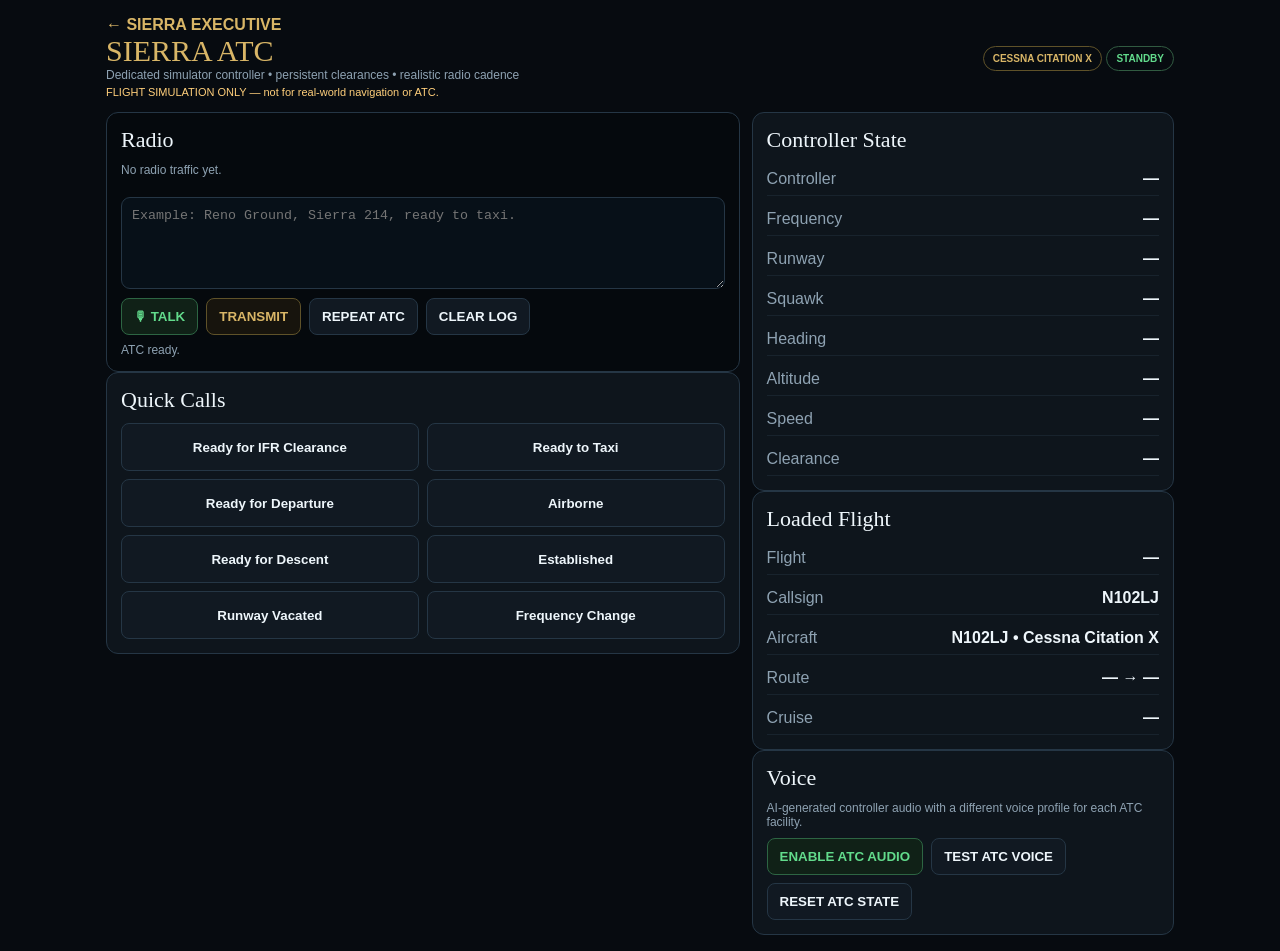
<file: atc.html>
<!doctype html>
<html lang="en">
<head>
<meta charset="utf-8">
<meta name="viewport" content="width=device-width,initial-scale=1,viewport-fit=cover">
<meta name="apple-mobile-web-app-capable" content="yes">
<meta name="theme-color" content="#070b10">
<title>Sierra ATC</title>
<style>
:root{--bg:#070b10;--panel:#0e151c;--line:#253645;--text:#eef6fb;--muted:#8ea2b2;--gold:#d9b667;--green:#62db8c}
*{box-sizing:border-box}body{margin:0;background:var(--bg);color:var(--text);font-family:-apple-system,BlinkMacSystemFont,"Segoe UI",sans-serif}
.wrap{max-width:1100px;margin:auto;padding:16px}.top{display:flex;justify-content:space-between;align-items:center;gap:10px}.brand{font-family:Georgia,serif;font-size:30px;color:var(--gold)}.small{font-size:12px;color:var(--muted)}
.pill{border:1px solid var(--line);border-radius:999px;padding:6px 9px;font-size:10px;font-weight:800}.green{color:var(--green);border-color:#315b41}.gold{color:var(--gold);border-color:#5f5229}
.grid{display:grid;grid-template-columns:1.2fr .8fr;gap:12px;margin-top:14px}.card{background:var(--panel);border:1px solid var(--line);border-radius:12px;padding:14px}.title{font-family:Georgia,serif;font-size:22px;margin-bottom:10px}
.radio{background:#05090d;border:1px solid var(--line);border-radius:12px;padding:14px;min-height:260px;display:flex;flex-direction:column}.log{flex:1;overflow:auto;max-height:420px}.msg{padding:9px 0;border-bottom:1px solid #18232d;line-height:1.45}.msg b{color:var(--gold)}
textarea{width:100%;min-height:92px;background:#071018;color:var(--text);border:1px solid var(--line);border-radius:9px;padding:10px}.toolbar{display:flex;gap:8px;flex-wrap:wrap;margin-top:9px}.btn{border:1px solid #5f5229;background:#17140d;color:var(--gold);padding:10px 12px;border-radius:8px;font-weight:800}.btn:disabled{opacity:.45}.btn.secondary{background:#111922;border-color:var(--line);color:var(--text)}.btn.green{background:#102117;border-color:#2d6543;color:var(--green)}
.rows{display:grid;gap:7px}.row{display:flex;justify-content:space-between;gap:10px;border-bottom:1px solid #18232d;padding:7px 0}.row span{color:var(--muted)}.quick{display:grid;grid-template-columns:repeat(2,minmax(0,1fr));gap:8px}.quick button{min-height:48px}.statusline{margin-top:8px;color:var(--muted);font-size:12px}.mic.live{box-shadow:0 0 0 2px #62db8c inset}.back{color:var(--gold);text-decoration:none;font-weight:800}.warn{color:#ffcf7b;font-size:11px;margin-top:4px}
@media(max-width:800px){.grid{grid-template-columns:1fr}.quick{grid-template-columns:1fr 1fr}.brand{font-size:25px}}
</style>
</head>
<body>
<div class="wrap">
<div class="top"><div><a class="back" href="index.html">← SIERRA EXECUTIVE</a><div class="brand">SIERRA ATC</div><div class="small">Dedicated simulator controller • persistent clearances • realistic radio cadence</div><div class="warn">FLIGHT SIMULATION ONLY — not for real-world navigation or ATC.</div></div><div><span class="pill gold" id="aircraftPill">AIRCRAFT</span> <span class="pill green" id="phasePill">STANDBY</span></div></div>
<div class="grid"><div>
<div class="card radio"><div class="title">Radio</div><div id="log" class="log"></div><textarea id="tx" placeholder="Example: Reno Ground, Sierra 214, ready to taxi."></textarea>
<div class="toolbar"><button class="btn green mic" id="micBtn" onclick="toggleMic()">🎙 TALK</button><button class="btn" id="txBtn" onclick="sendTx()">TRANSMIT</button><button class="btn secondary" onclick="repeatLast()">REPEAT ATC</button><button class="btn secondary" onclick="clearLog()">CLEAR LOG</button></div><div id="status" class="statusline">ATC ready.</div></div>
<div class="card"><div class="title">Quick Calls</div><div class="quick"><button class="btn secondary" onclick="quick('ready for IFR clearance')">Ready for IFR Clearance</button><button class="btn secondary" onclick="quick('ready to taxi')">Ready to Taxi</button><button class="btn secondary" onclick="quick('ready for departure')">Ready for Departure</button><button class="btn secondary" onclick="quick('airborne, passing 1,500')">Airborne</button><button class="btn secondary" onclick="quick('ready for descent')">Ready for Descent</button><button class="btn secondary" onclick="quick('established on the approach')">Established</button><button class="btn secondary" onclick="quick('runway vacated, ready to taxi to parking')">Runway Vacated</button><button class="btn secondary" onclick="quick('request frequency change')">Frequency Change</button></div></div></div>
<div>
<div class="card"><div class="title">Controller State</div><div class="rows"><div class="row"><span>Controller</span><b id="controller">—</b></div><div class="row"><span>Frequency</span><b id="frequency">—</b></div><div class="row"><span>Runway</span><b id="runway">—</b></div><div class="row"><span>Squawk</span><b id="squawk">—</b></div><div class="row"><span>Heading</span><b id="heading">—</b></div><div class="row"><span>Altitude</span><b id="altitude">—</b></div><div class="row"><span>Speed</span><b id="speed">—</b></div><div class="row"><span>Clearance</span><b id="clearance">—</b></div></div></div>
<div class="card"><div class="title">Loaded Flight</div><div class="rows"><div class="row"><span>Flight</span><b id="flight">—</b></div><div class="row"><span>Callsign</span><b id="callsign">—</b></div><div class="row"><span>Aircraft</span><b id="aircraft">—</b></div><div class="row"><span>Route</span><b id="route">—</b></div><div class="row"><span>Cruise</span><b id="cruise">—</b></div></div></div>
<div class="card"><div class="title">Voice</div><div class="small">AI-generated controller audio with a different voice profile for each ATC facility.</div><div class="toolbar"><button class="btn green" onclick="enableAudio()">ENABLE ATC AUDIO</button><button class="btn secondary" onclick="testVoice()">TEST ATC VOICE</button><button class="btn secondary" onclick="resetAtc()">RESET ATC STATE</button></div></div>
</div></div></div>
<script>
const $=id=>document.getElementById(id),field=id=>localStorage.getItem('p300_'+id)||'';
function load(){try{return JSON.parse(localStorage.getItem('sierra_phenom300_state')||'{}')||{}}catch{return {}}}
function save(s){localStorage.setItem('sierra_phenom300_state',JSON.stringify(s))}
function flightData(){const s=load(),a=s.activeAssignment||{},tail=s.activeAircraft||a.aircraft||s.selectedAircraft||'N300SE',fa=s.fleet?.[tail]||{};return{s,tail,fa,flight:field('flightId')||a.flight||'',callsign:field('callsign')||a.callsign||'',origin:(field('origin')||a.origin||'').toUpperCase(),destination:(field('destination')||a.dest||'').toUpperCase(),alternate:(field('alternate')||a.alternate||'').toUpperCase(),route:field('route')||s.simbrief?.route||'',cruise:field('cruiseLevel')||s.cruiseLevel||s.simbrief?.cruiseLevel||''}}
function atcState(){const s=load();s.atc=s.atc||{phase:'Standby',controller:'',frequency:'',runway:'',squawk:'',heading:'',altitude:'',speed:'',clearance:'',log:[]};save(s);return s.atc}
function render(){const f=flightData(),a=atcState();$('aircraftPill').textContent=(f.fa.type||f.tail).toUpperCase();$('phasePill').textContent=(a.phase||'STANDBY').toUpperCase();for(const k of ['controller','frequency','runway','squawk','heading','altitude','speed','clearance'])$(k).textContent=a[k]||'—';$('flight').textContent=f.flight||'—';$('callsign').textContent=f.callsign||f.flight||f.tail;$('aircraft').textContent=f.tail+' • '+(f.fa.type||'Aircraft');$('route').textContent=(f.origin||'—')+' → '+(f.destination||'—');$('cruise').textContent=f.cruise||'—';$('log').innerHTML=(a.log||[]).map(x=>'<div class="msg"><b>'+x.who+'</b> '+escapeHtml(x.text)+'</div>').join('')||'<div class="small">No radio traffic yet.</div>';$('log').scrollTop=$('log').scrollHeight}
function escapeHtml(s){return String(s).replace(/[&<>"']/g,m=>({'&':'&amp;','<':'&lt;','>':'&gt;','"':'&quot;',"'":'&#39;'}[m]))}
function push(who,text){if(!text)return;const s=load();s.atc=s.atc||{};s.atc.log=Array.isArray(s.atc.log)?s.atc.log:[];s.atc.log.push({who,text,time:new Date().toISOString()});s.atc.log=s.atc.log.slice(-80);save(s);render()}
let audioCtx=null,currentSource=null,txBusy=false,lastTx='',lastTxAt=0,autoClimbTimer=null;
function unlockAudio(){try{const A=window.AudioContext||window.webkitAudioContext;if(A){audioCtx=audioCtx||new A();if(audioCtx.state==='suspended')audioCtx.resume();const o=audioCtx.createOscillator(),g=audioCtx.createGain();g.gain.value=0;o.connect(g);g.connect(audioCtx.destination);o.start();o.stop(audioCtx.currentTime+.01)}$('status').textContent='ATC audio enabled.';return true}catch(e){$('status').textContent='Audio unlock error: '+e.message;return false}}
function enableAudio(){unlockAudio();setTimeout(()=>speak('Sierra ATC audio check.',atcState().controller||'Tower'),50)}
function squelch(){try{if(!audioCtx)return;const o=audioCtx.createOscillator(),g=audioCtx.createGain();o.type='square';o.frequency.value=950;g.gain.setValueAtTime(.018,audioCtx.currentTime);g.gain.exponentialRampToValueAtTime(.001,audioCtx.currentTime+.045);o.connect(g);g.connect(audioCtx.destination);o.start();o.stop(audioCtx.currentTime+.05)}catch{}}
async function speak(text,controller){if(!text)return;try{unlockAudio();if(!audioCtx)throw new Error('Web Audio unavailable');if(audioCtx.state==='suspended')await audioCtx.resume();$('status').textContent='Generating ATC voice…';const r=await fetch('/api/atc-voice',{method:'POST',headers:{'Content-Type':'application/json'},body:JSON.stringify({text,controller:controller||atcState().controller||''})}),j=await r.json();if(!r.ok||!j.ok)throw new Error(j.error||'Voice unavailable');const bin=atob(j.audio),bytes=new Uint8Array(bin.length);for(let i=0;i<bin.length;i++)bytes[i]=bin.charCodeAt(i);const buffer=await audioCtx.decodeAudioData(bytes.buffer.slice(bytes.byteOffset,bytes.byteOffset+bytes.byteLength));if(currentSource){try{currentSource.stop()}catch{}}squelch();const src=audioCtx.createBufferSource(),gain=audioCtx.createGain();src.buffer=buffer;gain.gain.value=1;src.connect(gain);gain.connect(audioCtx.destination);currentSource=src;src.onended=()=>{if(currentSource===src)currentSource=null;$('status').textContent='ATC ready.';squelch()};$('status').textContent='ATC speaking…';src.start(0)}catch(e){$('status').textContent='Voice error: '+e.message}}
function buildState(){const f=flightData(),a=atcState();return{flight:f.flight,callsign:f.callsign||f.flight||f.tail,tail:f.tail,aircraft:f.fa.type||'',origin:f.origin,destination:f.destination,alternate:f.alternate,route:f.route,cruise:f.cruise,phase:a.phase,controller:a.controller,frequency:a.frequency,runway:a.runway,squawk:a.squawk,heading:a.heading,altitude:a.altitude,speed:a.speed,clearance:a.clearance}}
function altFeet(v){const s=String(v||'').toUpperCase().replace(/,/g,'').trim();const fl=s.match(/FL\s*(\d{2,3})/);if(fl)return Number(fl[1])*100;const n=s.match(/\d{3,5}/);return n?Number(n[0]):0}
function climbToken(a){return[a.controller||'',a.frequency||'',a.altitude||'',a.clearance||''].join('|')}
function cancelAutoClimb(){if(autoClimbTimer){clearTimeout(autoClimbTimer);autoClimbTimer=null}}
function scheduleAutoClimb(lastReply){cancelAutoClimb();const a=atcState(),f=flightData(),assigned=altFeet(a.altitude),cruise=altFeet(f.cruise),ctl=String(a.controller||'').toLowerCase();if(!/(departure|center)/.test(ctl)||!assigned||!cruise||assigned>=cruise)return;if(/contact\s+(center|approach|tower|departure|ground)/i.test(String(lastReply||'')))return;if(!/climb\s+(?:and\s+)?maintain|readback correct|radar contact/i.test(String(lastReply||'')))return;const token=climbToken(a),delay=assigned<=10000?25000:assigned<=18000?35000:45000;$('status').textContent='ATC monitoring climb…';autoClimbTimer=setTimeout(()=>autoAdvanceClimb(token),delay)}
async function autoAdvanceClimb(token){autoClimbTimer=null;if(txBusy){scheduleAutoClimb('readback correct');return}const a=atcState(),f=flightData(),assigned=altFeet(a.altitude),cruise=altFeet(f.cruise),ctl=String(a.controller||'').toLowerCase();if(token!==climbToken(a)||!/(departure|center)/.test(ctl)||!assigned||!cruise||assigned>=cruise)return;const progress=Math.max(1000,assigned-500),speakingController=a.controller||'';txBusy=true;$('txBtn').disabled=true;$('status').textContent='ATC monitoring climb…';try{const r=await fetch('/api/atc',{method:'POST',headers:{'Content-Type':'application/json'},body:JSON.stringify({transmission:`passing ${progress} for ${assigned}`,state:buildState()})}),j=await r.json();if(!r.ok||!j.ok)throw new Error(j.error||'ATC unavailable');const s=load();s.atc=s.atc||{};for(const k of ['controller','frequency','runway','squawk','heading','altitude','speed','clearance','phase'])if(j[k]!==undefined&&j[k]!==null&&String(j[k])!=='')s.atc[k]=String(j[k]);save(s);push('ATC',j.reply||'');await speak(j.reply||'',speakingController||j.controller||'');scheduleAutoClimb(j.reply||'')}catch(e){$('status').textContent='ATC timer error: '+e.message}finally{txBusy=false;$('txBtn').disabled=false}}
async function sendTx(){unlockAudio();const text=$('tx').value.trim();if(!text||txBusy)return;const now=Date.now();if(text===lastTx&&now-lastTxAt<2500){$('tx').value='';$('status').textContent='Duplicate transmission ignored.';return}lastTx=text;lastTxAt=now;txBusy=true;$('txBtn').disabled=true;$('tx').value='';push('YOU',text);$('status').textContent='Transmitting…';const speakingController=atcState().controller||'';try{const r=await fetch('/api/atc',{method:'POST',headers:{'Content-Type':'application/json'},body:JSON.stringify({transmission:text,state:buildState()})}),j=await r.json();if(!r.ok||!j.ok)throw new Error(j.error||'ATC unavailable');if(j.duplicate)return;const voiceController=speakingController||j.controller||'';const s=load();s.atc=s.atc||{};for(const k of ['controller','frequency','runway','squawk','heading','altitude','speed','clearance','phase'])if(j[k]!==undefined&&j[k]!==null&&String(j[k])!=='')s.atc[k]=String(j[k]);save(s);push('ATC',j.reply||'');await speak(j.reply||'',voiceController);scheduleAutoClimb(j.reply||'')}catch(e){$('status').textContent='ATC error: '+e.message;push('SYSTEM','ATC unavailable — '+e.message)}finally{txBusy=false;$('txBtn').disabled=false}}
function quick(t){if(txBusy)return;unlockAudio();const f=flightData(),cs=f.callsign||f.flight||f.tail;$('tx').value=cs+', '+t;sendTx()}
function repeatLast(){unlockAudio();const a=atcState(),x=[...(a.log||[])].reverse().find(x=>x.who==='ATC');if(x)speak(x.text,a.controller)}
function clearLog(){const s=load();s.atc=s.atc||{};s.atc.log=[];save(s);render()}
function resetAtc(){cancelAutoClimb();const s=load();s.atc={phase:'Standby',controller:'',frequency:'',runway:'',squawk:'',heading:'',altitude:'',speed:'',clearance:'',log:[]};save(s);lastTx='';lastTxAt=0;render()}
function testVoice(){unlockAudio();setTimeout(()=>speak('Sierra two one four, runway one seven right, cleared for takeoff.',atcState().controller||'Tower'),50)}
let rec=null,listening=false;
function toggleMic(){unlockAudio();const SR=window.SpeechRecognition||window.webkitSpeechRecognition;if(!SR){$('status').textContent='Voice recognition is not available in this browser. Type or use Quick Calls.';return}if(listening){rec.stop();return}rec=new SR();rec.lang='en-US';rec.interimResults=false;rec.continuous=false;rec.onstart=()=>{listening=true;$('micBtn').classList.add('live');$('micBtn').textContent='■ LISTENING';$('status').textContent='Listening…'};rec.onresult=e=>{$('tx').value=e.results[0][0].transcript};rec.onend=()=>{listening=false;$('micBtn').classList.remove('live');$('micBtn').textContent='🎙 TALK';if($('tx').value.trim()&&!txBusy)sendTx()};rec.onerror=e=>{$('status').textContent='Mic error: '+e.error};rec.start()}
window.addEventListener('pointerdown',()=>unlockAudio(),{once:true});render();
</script>
</body>
</html>
</file>
